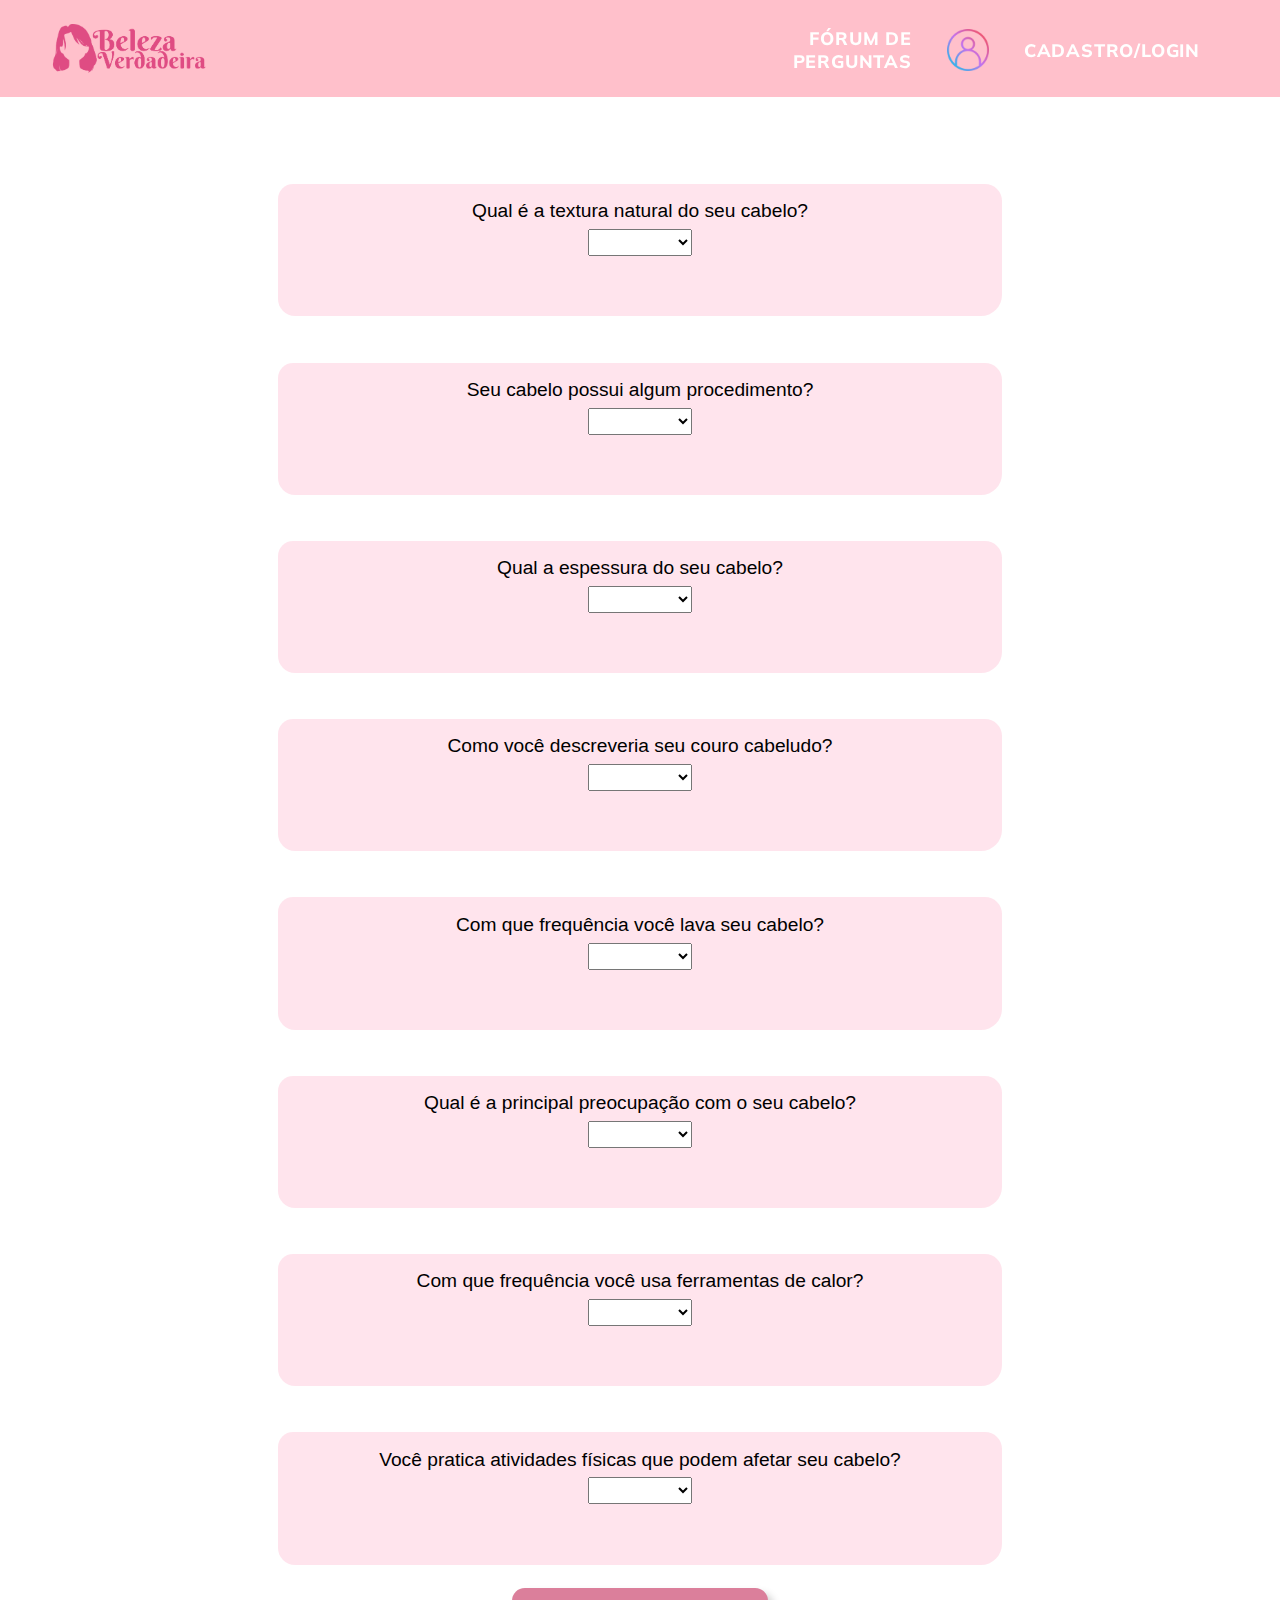
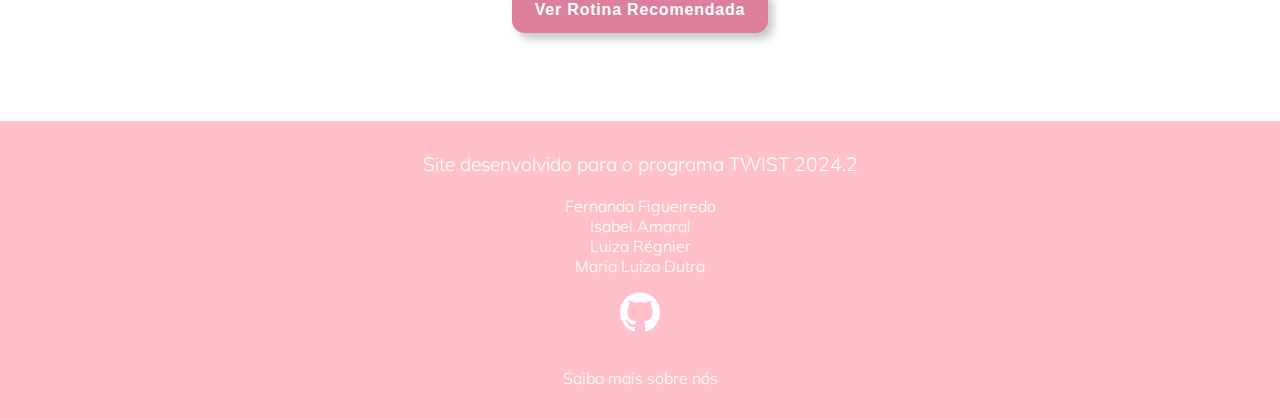
<file: form.html>
<!DOCTYPE html>
<html lang="pt-br">
<head>
    <meta charset="UTF-8">
    <meta name="viewport" content="width=device-width, initial-scale=1.0">
    <title>Beleza Verdadeira</title>
    <style> body, a, a:hover { cursor:url('/img/cursor.png'), auto }</style>
    <link rel="stylesheet" href="styles/styleGeral.css">
    <link rel="stylesheet" href="styles/styleForm.css">
    <script src="scripts/form.js"></script>
    <link rel="shortcut icon" href="img/logo2.png" type="image/x-icon">
    <script src="scripts/sparkle.js"></script>

</head>
<body>
    <div id="conteudo">
        <header id="header"></header>
        <nav id="nav">
            <div id="logoDiv">
                <a href="index.html" id="homeLink"><img src="img/logo.png" alt="Logo do site" id="imgLogo"></a>
            </div>
            <div id="restoDiv">
                <a href="forum.html"id="forumLink">FÓRUM DE PERGUNTAS</a>
                <a href="perfilUsuario.html" id="usuarioLink"><img src="img/usuario2.png" alt="Ícone usuário básico" id="imgUsuario"></a>
                <a href="loginCadastro.html" id="loginCadastroLink">CADASTRO/LOGIN</a>
            </div>
        </nav>

        <form id="formulario-rotina">
            <div class ="pergunta">
                <label>Qual é a textura natural do seu cabelo?</label>
                <br>
                <select id="textura" required>
                    <option value="blank"></option>
                    <option value="Liso">Liso</option>
                    <option value="Ondulado">Ondulado</option>
                    <option value="Cacheado">Cacheado</option>
                    <option value="Crespo">Crespo</option>
                </select>
            </div>
            <div class ="pergunta">
                <label>Seu cabelo possui algum procedimento?</label>
                <br>
                <select id="procedimento" required>
                    <option value="blank"></option>
                    <option value="Natural">Natural</option>
                    <option value="Com Luzes">Com Luzes</option>
                    <option value="Colorido">Colorido</option>
                    <option value="Alisado">Alisado</option>
                </select>
            </div>
            <div class ="pergunta">
                <label>Qual a espessura do seu cabelo?</label>
                <br>
                <select id="espessura" required>
                    <option value="blank"></option>
                    <option value="Fino">Fino</option>
                    <option value="Médio">Médio</option>
                    <option value="Grosso">Grosso</option>
                </select>
            </div>
            <div class ="pergunta">
                <label>Como você descreveria seu couro cabeludo?</label>
                <br>
                <select id="couroCabeludo" required>
                    <option value="blank"></option>
                    <option value="Oleoso">Oleoso</option>
                    <option value="Seco">Seco</option>
                    <option value="Saudável">Saudável</option>
                    <option value="Descamação">Com Descamação</option>
                </select>
            </div>
            <div class ="pergunta">
                <label>Com que frequência você lava seu cabelo?</label>
                <br>
                <select id="frequencia" required>
                    <option value="blank"></option>
                    <option value="Todo dia">Todo dia</option>
                    <option value="4 a 6 dias">4 a 6 dias</option>
                    <option value="1 a 3 dias">1 a 3 dias</option>
                </select>
            </div>
            <div class ="pergunta">
                <label>Qual é a principal preocupação com o seu cabelo?</label>
                <br>
                <select id="preocupacao" required>
                    <option value="blank"></option>
                    <option value="Queda de cabelo">Queda de cabelo</option>
                    <option value="Ressecamento">Ressecamento</option>
                    <option value="Opacidade">Opacidade</option>
                    <option value="Elasticidade">Elasticidade</option>
                    <option value="Frizz">Frizz</option>
                </select>
            </div>
            <div class ="pergunta">
                <label>Com que frequência você usa ferramentas de calor?</label>
                <br>
                <select id="ferramentasCalor" required>
                    <option value="blank"></option>
                    <option value="Nunca">Nunca</option>
                    <option value="Todos os dias">Todos os dias</option>
                    <option value="4 a 6 dias">4 a 6 dias</option>
                    <option value="1 a 3 dias">1 a 3 dias</option>
                </select>
            </div>
            <div class ="pergunta">
                <label>Você pratica atividades físicas que podem afetar seu cabelo?</label>
                <br>
                <select id="atividadesFisicas" required>
                    <option value="blank"></option>
                    <option value="Sim">Sim</option>
                    <option value="Não">Não</option>
                </select>
            </div>
            <button type="button" id="vaiRotina" >Ver Rotina Recomendada</button>
            <div id="resultadoRotina"></div>
        </form>

        
       
    <footer id="footer">
        <p id="footer-principal">Site desenvolvido para o programa TWIST 2024.2</p>
        <p id="footer-nomes">Fernanda Figueiredo <br>
            Isabel Amaral <br>
            Luiza Régnier <br>
            Maria Luiza Dutra</p>
        <a href="https://github.com/twistpucrio/cabelo" target="_blank"> <img src="img/github.png" alt="Logo do site GitHub" id="github-logo"></a>
        <p><a href="sobrenos.html" id="saiba-mais-link">Saiba mais sobre nós</a></p>
    </footer>
</body>
</html>
</file>
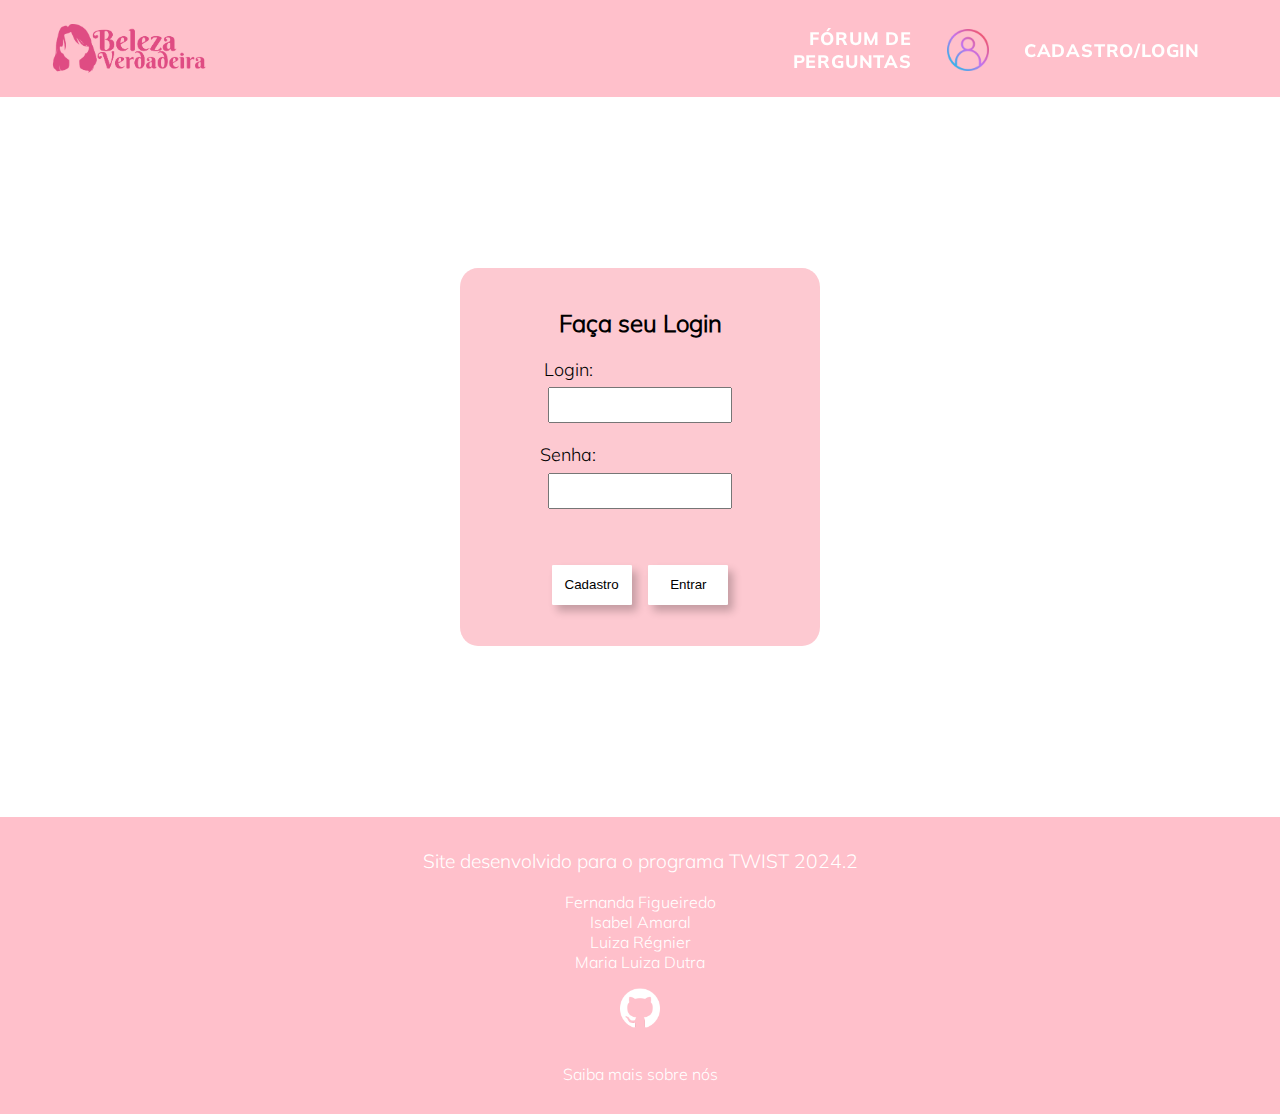
<file: loginCadastro.html>
<!DOCTYPE html>
<html lang="pt-br">
<head>
    <meta charset="UTF-8">
    <meta name="viewport" content="width=device-width, initial-scale=1.0">
    <title>Beleza Verdadeira</title>
    <style> body, a, a:hover { cursor:url('/img/cursor.png'), auto }</style>
    <link rel="stylesheet" href="styles/styleGeral.css">
    <link rel="stylesheet" href="styles/styleLoginCadastro.css">
    <script src="scripts/login.js"></script>
    <link rel="shortcut icon" href="img/logo2.png" type="image/x-icon">
    <script src="scripts/sparkle.js"></script>

</head>
<body>
    <div id="conteudo">
        <div class="modalSucesso" id="modalSucesso">
            <div id="modalSucessoInner">
                <h2 id="msgSucesso"> </h2>
                <button id="botaoVaiHome">Ir para Página Inicial</button>
            </div>
        </div>
        <div class="modal_login" id="modal_login">
                <div id="modal_login-inner">
                    <h2>Login inválido!</h2>
                    <button class="botaologinModal" id="botaoVolta">Tentar novamente</button>
                    <h3>Novo no site?</h3>
                    <button class="botaoCadastrar" id="botaoModalCadastro">Fazer cadastro</button>
                </div>
            </div>
        <header id="header"></header>
        <nav id="nav">
            <div id="logoDiv">
                <a href="index.html" id="homeLink"><img src="img/logo.png" alt="Logo do site" id="imgLogo"></a>
            </div>
            <div id="restoDiv">
                <a href="forum.html"id="forumLink">FÓRUM DE PERGUNTAS</a>
                <a href="perfilUsuario.html" id="usuarioLink"><img src="img/usuario2.png" alt="Ícone usuário básico" id="imgUsuario"></a>
                <a href="loginCadastro.html" id="loginCadastroLink">CADASTRO/LOGIN</a>
            </div>
        </nav>
        <section id="mainLogin">
            <div id="divLogin">

                <h2>Faça seu Login</h2>

                <form id="loginForm">
                    <label for="login" class="labelLogin">Login:</label>
                    <input type="text" id="login" name="login" class="inputLogin" required>
                    <br><br>
                    <label for="senha" class="labelLogin">Senha:</label>
                    <input type="password" id="senha" name="senha" class="inputLogin" required>
                    <br>
                    <p id="mensagemSenhaLogin" class="mensagemSenhaErrada"></p>
                    <br><br>
                    <button type="button" id="fazerCadastro">Cadastro</button>
                    <button id="enterLogin" >Entrar</button>
                </form>
            </div>
            <div id="divCadastro" style="display:none">
                <h2>Cadastro:</h2>
                <form id="cadastroForm">
                    <label for="loginCadastro" class="labelLogin">Usuário:</label>
                    <input type="text" id="loginCadastro" name="loginCadastro" class="inputLogin" required>
                    <br>
                    <span id="mensagemLogin" class="mensagem"></span>
                    <br><br>
                    <label for="emailCadastro" class="labelLogin">Email:</label>
                    <input type="text" id="emailCadastro" name="emailCadastro" class="inputLogin" required>
                    <br>
                    <span id="mensagemEmail" class="mensagem"></span>
                    <br><br>
                    <label for="senhaCadastro" class="labelLogin">Senha:</label>
                    <input type="password" id="senhaCadastro" name="senhaCadastro" class="inputLogin" required>
                    <br>
                    <span id="spanInutil" class="mensagem"></span>
                    <br><br>
                    <label for="senhaVerificacaoCadastro" class="labelVerificaSenha">Verificação de Senha:</label>
                    <input type="password" id="senhaVerificacaoCadastro" name="senhaVerificacaoCadastro" class="inputLogin" required>
                    <br>
                    <span id="mensagemSenha" class="mensagem"></span>
                    <br><br>
                    <button id="enterCadastro">Entrar</button>
                </form>

            </div>
        </section>
        <footer id="footer">
            <p id="footer-principal">Site desenvolvido para o programa TWIST 2024.2</p>
            <p id="footer-nomes">Fernanda Figueiredo <br>
            Isabel Amaral <br>
            Luiza Régnier <br>
            Maria Luiza Dutra</p>
            <a href="https://github.com/twistpucrio/cabelo" target="_blank"> <img src="img/github.png" alt="Logo do site GitHub" id="github-logo"></a>
            <p><a href="sobrenos.html" id="saiba-mais-link">Saiba mais sobre nós</a></p>
        </footer>
    </div>
</body>
</html>
</file>
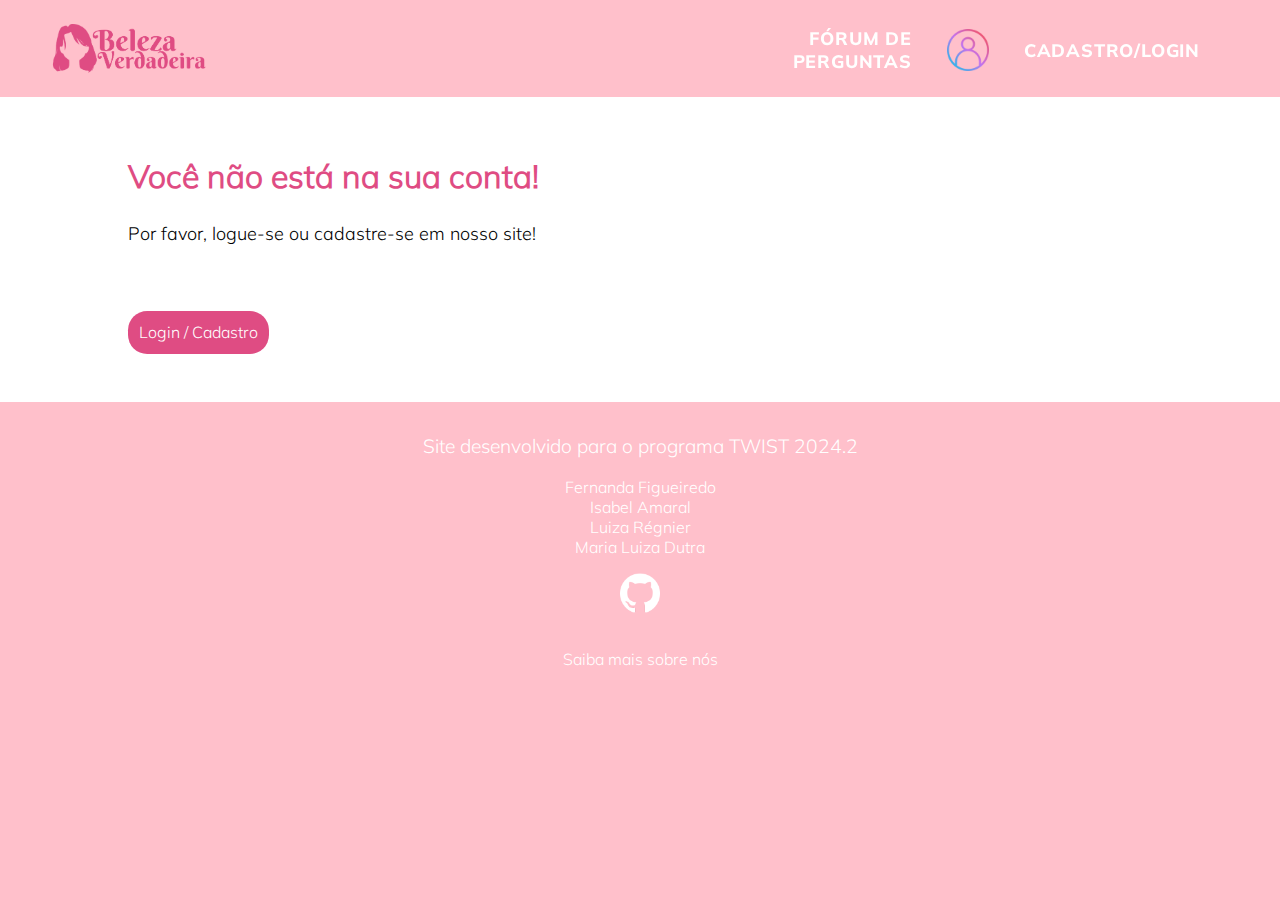
<file: perfilUsuario.html>
<!DOCTYPE html>
<html lang="pt-br">
<head>
    <meta charset="UTF-8">
    <meta name="viewport" content="width=device-width, initial-scale=1.0">
    <title>Beleza Verdadeira</title>
    <style> body, a, a:hover { cursor:url('/img/cursor.png'), auto }</style>
    <link rel="stylesheet" href="styles/styleGeral.css">
    <link rel="stylesheet" href="styles/styleUsuario.css">
    <script src="scripts/perfil.js"></script>
    <link rel="shortcut icon" href="img/logo2.png" type="image/x-icon">
    <script src="scripts/sparkle.js"></script>

</head>
<body>
    <div id="conteudo">
        <header id="header"></header>
        <nav id="nav">
            <div id="logoDiv">
                <a href="index.html" id="homeLink"><img src="img/logo.png" alt="Logo do site" id="imgLogo"></a>
            </div>
            <div id="restoDiv">
                <a href="forum.html"id="forumLink">FÓRUM DE PERGUNTAS</a>
                <a href="perfilUsuario.html" id="usuarioLink"><img src="img/usuario2.png" alt="Ícone usuário básico" id="imgUsuario"></a>
                <a href="loginCadastro.html" id="loginCadastroLink">CADASTRO/LOGIN</a>
            </div>
        </nav>
        <section id="main">
            <div id="cronogramaUsuario">
                
                
            </div>
        </section>
        <footer id="footer">
            <p id="footer-principal">Site desenvolvido para o programa TWIST 2024.2</p>
            <p id="footer-nomes">Fernanda Figueiredo <br>
            Isabel Amaral <br>
            Luiza Régnier <br>
            Maria Luiza Dutra</p>
            <a href="https://github.com/twistpucrio/cabelo" target="_blank"> <img src="img/github.png" alt="Logo do site GitHub" id="github-logo"></a>
            <p><a href="sobrenos.html" id="saiba-mais-link">Saiba mais sobre nós</a></p>
        </footer>
    </div>
</body>
</html>
</file>
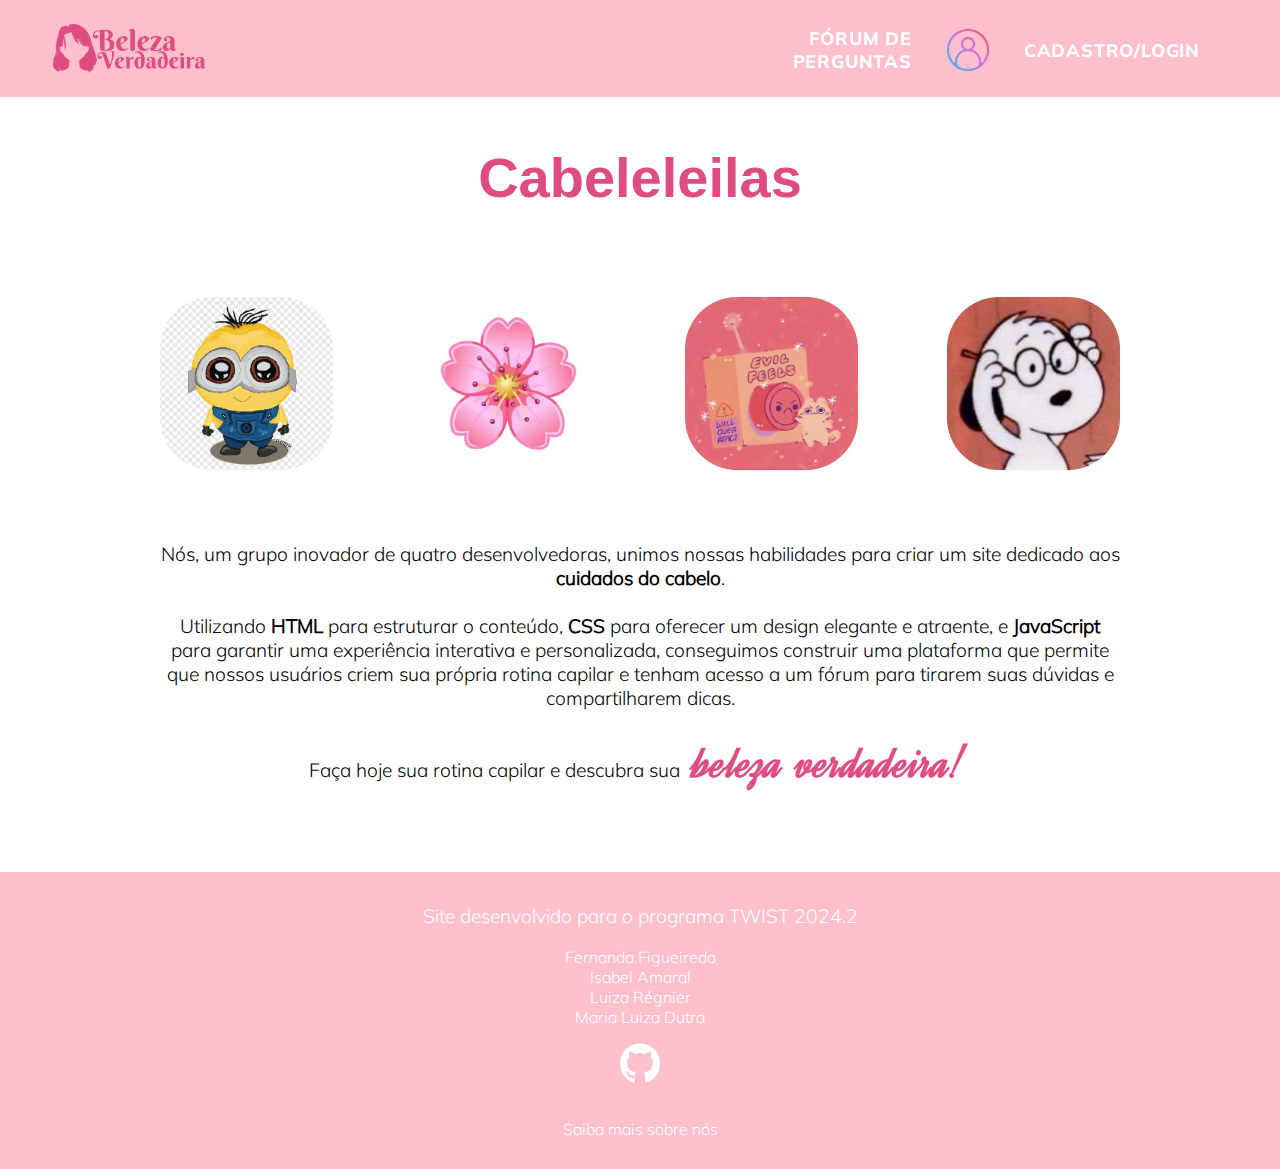
<file: sobrenos.html>
<!DOCTYPE html>
<html lang="pt-br">
<head>
    <meta charset="UTF-8">
    <meta name="viewport" content="width=device-width, initial-scale=1.0">
    <title>Beleza Verdadeira</title>
    <style> body, a, a:hover { cursor:url('/img/cursor.png'), auto }</style>
    <link rel="stylesheet" href="styles/styleGeral.css">
    <link rel="stylesheet" href="styles/styleSobreNos.css">
    <link rel="shortcut icon" href="img/logo2.png" type="image/x-icon">
    <script src="scripts/sparkle.js"></script>

</head>
<body>
    <div id="conteudo">
        <header id="header"></header>
        <nav id="nav">
            <div id="logoDiv">
                <a href="index.html" id="homeLink"><img src="img/logo.png" alt="Logo do site" id="imgLogo"></a>
            </div>
            <div id="restoDiv">
                <a href="forum.html"id="forumLink">FÓRUM DE PERGUNTAS</a>
                <a href="perfilUsuario.html" id="usuarioLink"><img src="img/usuario2.png" alt="Ícone usuário básico" id="imgUsuario"></a>
                <a href="loginCadastro.html" id="loginCadastroLink">CADASTRO/LOGIN</a>
            </div>
        </nav>
        <section id="main">
            <div id="titulo-sobre-nos">
                <h1 id="titulo-donas">Cabele<strong id="leilas">leilas</strong></h1>
            </div>
            <div id="imagens-sobre">
                <img src="img/fe.png" alt="fernanda como um minion fofinho olhando para cima com olhos brilhantes" title="Icon Github Fernanda">
                <img src="img/bel.jfif" alt="isabel como uma flor rosa muito bonita" title="Icon Github Isabel">
                <img src="img/lu.jfif" alt="luiza como um gatinho desenhado muito pequeno do tamanho de uma caixinha de suco, que possui escrito na parte frontal 'evil feels' e na parte lateral 'will overreact'" title="Icon Github Luiza">
                <img src="img/malu.jfif" alt="malu como esnupi de óculos com fundo avermelhado" title="Icon Github Malu">
            </div>

            <p id="paragrafo-sobre">
                Nós, um grupo inovador de quatro desenvolvedoras, unimos nossas habilidades para criar um site dedicado aos <strong>cuidados do cabelo</strong>. <br> <br>
                Utilizando <strong>HTML</strong> para estruturar o conteúdo, <strong>CSS</strong> para oferecer um design elegante e atraente, e <strong>JavaScript</strong> para garantir uma experiência interativa e personalizada, 
                conseguimos construir uma plataforma que permite que nossos usuários criem sua própria rotina capilar e tenham acesso a um fórum para tirarem suas dúvidas e compartilharem dicas.
                <br> <br> 
                Faça hoje sua rotina capilar e descubra sua <strong id="fraseLogo">beleza verdadeira!</strong>
            </p>
        </section>
        <footer id="footer">
            <p id="footer-principal">Site desenvolvido para o programa TWIST 2024.2</p>
            <p id="footer-nomes">Fernanda Figueiredo <br>
            Isabel Amaral <br>
            Luiza Régnier <br>
            Maria Luiza Dutra</p>
            <a href="https://github.com/twistpucrio/cabelo" target="_blank"> <img src="img/github.png" alt="Logo do site GitHub" id="github-logo"></a>
            <p><a href="sobrenos.html" id="saiba-mais-link">Saiba mais sobre nós</a></p>
        </footer>
    </div>
</body>
</html>
</file>
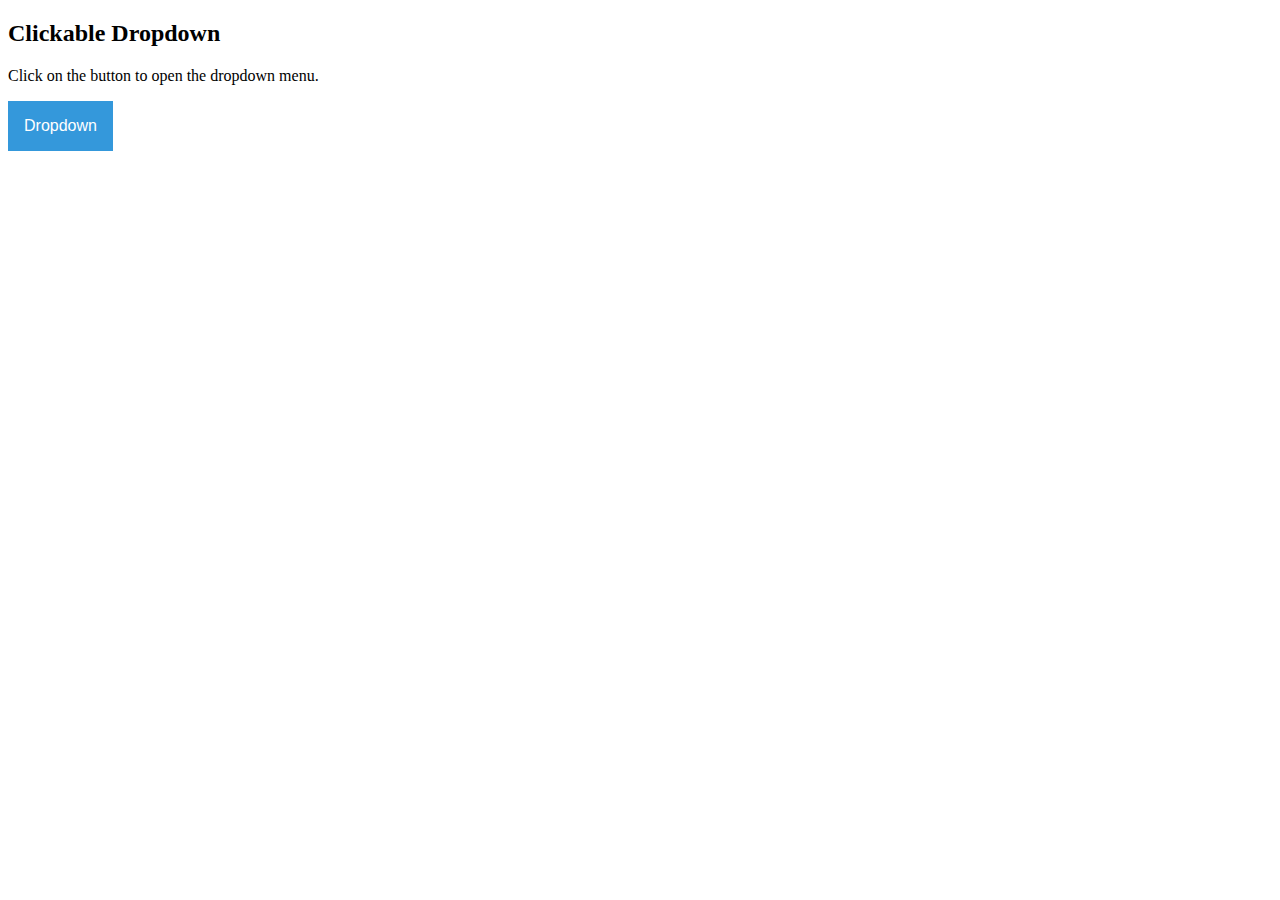
<file: testeDropdown.html>
<!DOCTYPE html>
<html>
<head>
<meta name="viewport" content="width=device-width, initial-scale=1">
<style>
.dropbtn {
  background-color: #3498DB;
  color: white;
  padding: 16px;
  font-size: 16px;
  border: none;
  cursor: pointer;
}

.dropbtn:hover, .dropbtn:focus {
  background-color: #2980B9;
}

.dropdown {
  position: relative;
  display: inline-block;
}

.dropdown-content {
  display: none;
  position: absolute;
  background-color: #f1f1f1;
  min-width: 160px;
  overflow: auto;
  box-shadow: 0px 8px 16px 0px rgba(0,0,0,0.2);
  z-index: 1;
}

.dropdown-content a {
  color: black;
  padding: 12px 16px;
  text-decoration: none;
  display: block;
}

.dropdown a:hover {background-color: #ddd;}

.show {display: block;}
</style>

</head>
<body style="background-color:white;">

<h2>Clickable Dropdown</h2>
<p>Click on the button to open the dropdown menu.</p>

<div class="dropdown">
  <button onclick="myFunction()" class="dropbtn">Dropdown</button>
  
  <div id="myDropdown" class="dropdown-content">
    <a href="#home">Home</a>
    <a href="#about">About</a>
    <a href="#contact">Contact</a>
  </div>
  
</div>



<script>
/* When the user clicks on the button, 
toggle between hiding and showing the dropdown content */
function myFunction() {
  document.getElementById("myDropdown").classList.toggle("show");
}

// Close the dropdown if the user clicks outside of it
window.onclick = function(event) {
}
</script>

</body>
</html>
</file>
<file: styles/styleGeral.css>
@font-face {
    font-family: 'mulish';
    src: url('../fonts/Mulish-Light.ttf');
}

@font-face {
    font-family: 'mulishbold';
    src: url('../fonts/Mulish-ExtraBold.ttf');
}

body {
    margin: 0 auto;
    background-color: pink;
    font-family: "mulish";
    caret-color: pink;
}

#conteudo {
    background-color: #ffffff;
}

/* parte da nav */
#nav{
    width: 100%;
    background-color: pink;
    transition: background-color 0.3s ease; 
    padding-top: 0.2rem;
    display: flex;
    align-items:center;
    z-index: 1000;
    justify-content: space-between;
}

#nav a {
    color: white;
    text-decoration: none;
    font-size: large;
    padding-left: 1rem;
    padding-right: 1rem;
    font-family: 'mulishbold';
    font-weight: bolder;
    letter-spacing: 0.05rem;

    background-image: linear-gradient(
    to right,
    #DF4C83,
    #DF4C83 50%,
    #ffffff 50%
    );
    background-size: 200% 100%;
    background-position: -100%;
    -webkit-background-clip: text;
    -webkit-text-fill-color: transparent;
    transition: all 0.3s ease-in-out;
}

#nav a:hover {
    background-position: 0;
    cursor: pointer;
}

#imgLogo{
    width: 10rem;
    height: auto;
    padding: 1rem 2rem;
    box-sizing: initial;
    transition: 0.3s transform ease-in-out;
}

#imgLogo:hover{
    transform: scale(1.1);
}

#imgUsuario{
    width: 3rem;
    height: auto;
    transition: 0.2s transform ease-in-out;
}

#imgUsuario:hover {
    transform: scale(1.1);
}

#forumLink{
    text-align: right;
}

#usuarioLink{
    text-align: center;
    display: flex;
}

#logoDiv{
    width: 62%;
}

#restoDiv{
    width: 40%;
    display: flex;
    justify-content: flex-end;
    align-items: center;
    padding-right: 4rem;
}

/* fim nav */

/* footer */
#footer {
    background-color:pink;
    color: white;
    text-align: center;
    padding-top: 1%;
    padding-bottom: 0.7%;
    font-family: 'Mulish', Arial, sans-serif;

}

#footer-principal {
    font-size:larger;
}

#footer-nomes {
    font-size:medium;
}

#github-logo {
    width: 2.5em;
    margin-bottom: 1em;
    transition: transform .2s ease-in-out;
    filter: brightness(200%);
}

#github-logo:hover {
    transform: scale(1.3);
}

#saiba-mais-link {
    text-decoration: none;
    color: white;
    box-shadow: inset 0 0 0 0 white;
    margin: 0 -.20rem;
    padding: 0 .20rem;
    border-radius: 0.5em;
    transition: color .4s ease-in, box-shadow .6s ease-in;
}

#saiba-mais-link:hover {
    box-shadow: inset 15em 0 0 0 white;
    color: #DF4C83;
    font-weight: bold;
}

/* fim footer */
</file>
<file: styles/styleForm.css>
.pergunta{
    width: 60%;
    height: 100px;
    text-align: center;
    margin: 2%;
    background-color: rgba(255, 223, 234, 0.842);
    padding:  1.4%;
    transition: transform 0.4s ease;
    border-radius:15px 17px 21px ;
}

.pergunta:hover{
    transform: scale(1.07);  
    box-shadow: 7px 8px 10px rgba(0, 0, 0.1, 0.226);
}


label{
    font-size: larger;
    font-family:'Lucida Sans', 'Lucida Sans Regular', 'Lucida Grande', 'Lucida Sans Unicode', Geneva, Verdana, sans-serif
}

select{
 margin-bottom: 1%;   
 margin-top: 1%;
 width: 15%;
 height: 27px;
 font-size: medium;
}

#formulario-rotina{
    margin: 5%;
    text-align: center;
    display: flex;
    flex-wrap: nowrap;
    align-content: center;
    justify-content: center;
    align-items: center;
    flex-direction: column;
}



#vaiRotina{
    font-family:'Lucida Sans', 'Lucida Sans Regular', 'Lucida Grande', 'Lucida Sans Unicode', Geneva, Verdana, sans-serif;
    font-weight: bolder;
    font-size: medium;
    border: 0;
    letter-spacing: 0.05em;
    border-radius: 0.8em;
    color: #ffffff;
    background-color: #db7f9b;
    text-align: center;
    cursor: pointer;
    font-size: medium;
    width: 16rem;
    height: 2.8rem;
    overflow: hidden;
    margin-bottom: 1.5rem;

    box-shadow: 5px 6px 8px rgba(0, 0, 0, 0.226);
    transition: transform 0.3s ease;
}

#vaiRotina:hover{
    transform: scale(1.06);  
}
#vaiRotina:active{
    transform: scale(0.95); 
    box-shadow: 2px 5px 6px rgba(0, 0, 0, 0.226);
}

#resultadoRotina{
    font-size: 150%;
    color:red;
    font-weight: bold;
   
}
</file>
<file: styles/styleLoginCadastro.css>
.modalSucesso{
    opacity: 0;
    position: fixed;
    top: 0;
    left: 0;
    right: 0;
    bottom: 0;
    transition: all 0.3s ease-in-out;
    z-index: -1;
    display: flex;
    align-items: center;
    justify-content: center;
    text-align: center;
}

#modalSucesso{
    background-color: #fca2c042;
}

#modal_login{
    background-color: #fca2c042;
}
.modal_login{
    opacity: 0;
    position: fixed;
    top: 0;
    left: 0;
    right: 0;
    bottom: 0;
    transition: all 0.3s ease-in-out;
    z-index: -1;
    display: flex;
    align-items: center;
    justify-content: center;
    text-align: center;
}
.modalSucesso.open{
    opacity: 1;
    z-index: 999;
}
.modal_login.open{
    opacity: 1;
    z-index: 999;
}

.modalSucesso h2{
    font-family:'Lucida Sans', 'Lucida Sans Regular', 'Lucida Grande', 'Lucida Sans Unicode', Geneva, Verdana, sans-serif;
    text-align: center;
    color: #FFFFFF;
    margin-bottom: 2.5rem;
}



.modal_login h2{
    font-family:'Lucida Sans', 'Lucida Sans Regular', 'Lucida Grande', 'Lucida Sans Unicode', Geneva, Verdana, sans-serif;
    text-align: center;
    color: #FFFFFF;
    margin-bottom: 1.4rem;
}

#modalSucessoInner{
	width: 20%;
	height: 30%;
	border-radius: 2rem;
	justify-items: center;
    display: block;
    align-content: center;
	padding: 1%;
    background-color: #f19dbd;
}

#modal_login-inner{
	width: 20%;
	height: 30%;
	border-radius: 2rem;
	justify-items: center;
    display: block;
    align-content: center;
	padding: 1%;
    background-color: #f19dbd;
}

#botaoVolta{
    font-family:'Lucida Sans', 'Lucida Sans Regular', 'Lucida Grande', 'Lucida Sans Unicode', Geneva, Verdana, sans-serif;
    font-weight: bolder;
    border: 0;
    letter-spacing: 0.05em;
    border-radius: 0.8em;
    color: #250c19;
    background-color: #FFFFFF;
    text-align: center;
    cursor: pointer;
    font-size: medium;
    width: 13rem;
    height: 2.6rem;
    overflow: hidden;
    margin-bottom: 1.5rem;
    box-shadow: 5px 6px 8px rgba(0, 0, 0, 0.226);
    transition: transform 0.3s ease;
}

#botaoVolta:hover{
    transform: scale(1.06);  
}
#botaoVolta:active{
    transform: scale(0.95); 
    box-shadow: 2px 5px 6px rgba(0, 0, 0, 0.226);
}

#botaoVaiHome{
    font-family:'Lucida Sans', 'Lucida Sans Regular', 'Lucida Grande', 'Lucida Sans Unicode', Geneva, Verdana, sans-serif;
    font-weight: bolder;
    border: 0;
    letter-spacing: 0.05em;
    border-radius: 0.8em;
    color: #250c19;
    background-color: #FFFFFF;
    text-align: center;
    cursor: pointer;
    font-size: medium;
    width: 13rem;
    height: 2.6rem;
    overflow: hidden;
    margin-bottom: 1.5rem;
    box-shadow: 5px 6px 8px rgba(0, 0, 0, 0.226);
    transition: transform 0.3s ease;
}

#botaoVaiHome:hover{
    transform: scale(1.06);  
}
#botaoVaiHome:active{
    transform: scale(0.95); 
    box-shadow: 2px 5px 6px rgba(0, 0, 0, 0.226);
}

#botaoModalCadastro{
    font-family:'Lucida Sans', 'Lucida Sans Regular', 'Lucida Grande', 'Lucida Sans Unicode', Geneva, Verdana, sans-serif;
    font-weight: bolder;
    border: 0;
    letter-spacing: 0.05em;
    border-radius: 0.8em;
    color: #250c19;
    background-color: #FFFFFF;
    text-align: center;
    cursor: pointer;
    font-size: medium;
    width: 13rem;
    height: 2.6rem;
    overflow: hidden;
    margin-bottom: 1.5rem;
    box-shadow: 5px 6px 8px rgba(0, 0, 0, 0.226);
    transition: transform 0.3s ease;
}

#botaoModalCadastro:hover{
    transform: scale(1.06);  
}
#botaoModalCadastro:active{
    transform: scale(0.95); 
    box-shadow: 2px 5px 6px rgba(0, 0, 0, 0.226);
}

#mainLogin {
    justify-content: center; 
    align-items: center; 
    height: 80vh;
    display: flex;
    align-content: stretch;
    flex-direction: column-reverse;   
}

#divLogin {
    margin: 2%; 
    padding: 20px; 
    height: 47%;
    width: 25%; 
    background-color: rgb(253, 201, 209);
    border-radius: 5%;
    text-align:center;
}

#divCadastro{
    margin: 2%; 
    padding: 20px; 
    height: 75%; 
    width: 25%; 
    background-color: rgb(253, 201, 209);
    border-radius: 5%;
    text-align:center;
}

#enterLogin{    
    width: 25%;
    height: 40px;
    background-color: #FFFFFF;
    box-shadow: 5px 6px 8px rgba(0, 0, 0, 0.226);
    transition: transform 0.3s ease;
    border:none;
    border-radius:2%;
    cursor: pointer;
}

#fazerCadastro{
    margin-right: 4%;
    width: 25%;
    height: 40px;
    background-color: #FFFFFF;
    box-shadow: 5px 6px 8px rgba(0, 0, 0, 0.226);
    transition: transform 0.3s ease;
    border:none;
    border-radius:2%;
    cursor: pointer;
}

#fazerCadastro:hover{
    transform: scale(1.06);  
}
#fazerCadastro:active{
    transform: scale(0.95); 
    box-shadow: 2px 5px 6px rgba(0, 0, 0, 0.226);
}

#enterLogin:hover{
    transform: scale(1.06);  
}
#enterLogin:active{
    transform: scale(0.95); 
    box-shadow: 2px 5px 6px rgba(0, 0, 0, 0.226);
}

.inputLogin{
    margin-top: 2%;
    height: 30px;
    width: 55%;
}

.labelLogin{
    font-size: large;
    display: block;
    width: 55%;
}

.labelVerificaSenha{
    font-size: large;
    display: block;
    width: 80%;
}

#enterCadastro{
    border: none;
    width: 27%;
    height: 40px;
    background-color: #FFFFFF;
    box-shadow: 5px 6px 8px rgba(0, 0, 0, 0.226);
    transition: transform 0.3s ease;
    border-radius:2%;
    cursor: pointer;
}

#enterCadastro:hover{
    transform: scale(1.06);  
}

#enterCadastro:active{
    transform: scale(0.95); 
    box-shadow: 2px 5px 6px rgba(0, 0, 0, 0.226);
}

.mensagem{
    margin-bottom: 0%;
    color: #d61717;
}

.mensagemSenhaErrada{
    animation: wiggle 2s linear infinite;
    margin-bottom: 0%;
    color: #d61717;
}


@keyframes wiggle {
    0%, 7% {
      transform: rotateZ(0);
    }
    15% {
      transform: rotateZ(-10deg);
    }
    20% {
      transform: rotateZ(5deg);
    }
    25% {
      transform: rotateZ(-5deg);
    }
    30% {
      transform: rotateZ(3deg);
    }
    35% {
      transform: rotateZ(-2deg);
    }
    40%, 100% {
      transform: rotateZ(0);
    }
  }
</file>
<file: styles/styleUsuario.css>
.tituloCronograma,.tipoRotina{
    padding-left: 8rem;
    font-size: xx-large;
    color: #DF4C83;

}

.avisoCronograma{
    padding-left: 8rem;
    font-size: medium;
    color:black;
}

#avisoPerfil{
    padding-left: 8rem;
    padding-top: 2rem;
    font-size: xx-large;
    color: #DF4C83;
}

#msgPerfil{
    padding: 0rem 0rem 3rem 8rem;
    font-size: large;
}

#tabelaEventos{
    text-align: center;
    display: flex;
    justify-content: center;
    align-items: center;
    margin: 2rem 4rem 4rem 4rem;
}

#tabelaEventos table{
    border: #DF4C83 solid 2px;
    padding: 0.5rem;
    border-radius: 2rem;
    font-size: large;
}

#tabelaCronograma th {
    border-bottom: 2px solid pink;
    text-align: center;
    padding: 0.3rem;
}

#tabelaCronograma td {
    border-bottom: 1px solid #ddd;
    text-align: center;
    padding: 1rem;
}

.ultimaLinha{
    border-bottom: none !important;
}

#btnDiv{
    margin: 0rem 3rem 3rem 8rem;
}

.btnForm{
    border: none;
    background-color: #DF4C83;
    font-size: medium;
    padding: 0.7rem;
    border-radius: 1.2rem;
    color: white;
    font-family: "mulish";
    margin-right: 2rem;
    cursor: pointer;
}

.semanaTabela{
    border-right: 1px solid #ddd;
}

.diaNada{
    color: grey;
}

.diaHidratacao{
    color: cornflowerblue;
    font-weight: bolder;
}

.diaHidratacao:hover{
    text-shadow: 0.1rem 0rem 0.4rem rgb(62, 114, 212),
                 -0.1rem 0rem 0.4rem rgb(62, 114, 212),
                 0rem 0.1rem 0.4rem rgb(62, 114, 212),
                 0rem -0.1rem 0.4rem rgb(62, 114, 212);
    color: white;
    cursor: pointer;
}

.diaNutricao{
    color: darkseagreen;
    font-weight: bolder;
}

.diaNutricao:hover{
    text-shadow: 0.1rem 0rem 0.4rem rgb(87, 151, 87),
                 -0.1rem 0rem 0.4rem rgb(87, 151, 87),
                 0rem 0.1rem 0.4rem rgb(87, 151, 87),
                 0rem -0.1rem 0.4rem rgb(87, 151, 87);
    color: white;
    cursor: pointer;
}

.diaReconstrucao{
    color: rgb(252, 77, 112);
    font-weight: bolder;
}

.diaReconstrucao:hover{
    text-shadow: 0.1rem 0rem 0.4rem rgb(206, 39, 72),
                 -0.1rem 0rem 0.4rem rgb(206, 39, 72),
                 0rem 0.1rem 0.4rem rgb(206, 39, 72),
                 0rem -0.1rem 0.4rem rgb(206, 39, 72);
    color: white;
    cursor: pointer;
}

.semanaTabelaUltimo{
    border-right: 1px solid #ddd;
    border-bottom: none !important;
}

.diaNadaUltimo{
    color: grey;
    border-bottom: none !important;
}

.diaHidratacaoUltimo{
    color: cornflowerblue;
    font-weight: bolder;
    border-bottom: none !important;
}

.diaHidratacaoUltimo:hover{
    text-shadow: 0.1rem 0rem 0.4rem rgb(62, 114, 212),
                 -0.1rem 0rem 0.4rem rgb(62, 114, 212),
                 0rem 0.1rem 0.4rem rgb(62, 114, 212),
                 0rem -0.1rem 0.4rem rgb(62, 114, 212);
    color: white;
    cursor: pointer;
}

.diaNutricaoUltimo{
    color: darkseagreen;
    font-weight: bolder;
    border-bottom: none !important;
}

.diaNutricaoUltimo:hover{
    text-shadow: 0.1rem 0rem 0.4rem rgb(87, 151, 87),
                 -0.1rem 0rem 0.4rem rgb(87, 151, 87),
                 0rem 0.1rem 0.4rem rgb(87, 151, 87),
                 0rem -0.1rem 0.4rem rgb(87, 151, 87);
    color: white;
    cursor: pointer;
}

.diaReconstrucaoUltimo{
    color: rgb(252, 77, 112);
    font-weight: bolder;
    border-bottom: none !important;
}

.diaReconstrucaoUltimo:hover{
    text-shadow: 0.1rem 0rem 0.4rem rgb(206, 39, 72),
                 -0.1rem 0rem 0.4rem rgb(206, 39, 72),
                 0rem 0.1rem 0.4rem rgb(206, 39, 72),
                 0rem -0.1rem 0.4rem rgb(206, 39, 72);
    color: white;
    cursor: pointer;
}

.btnForm:hover{
    background-color: #f56399;
    transform: translateY(-0.2rem);
    box-shadow: rgb(104, 76, 92) 0rem 0.2rem 0.3rem;
}

.btnForm:active, .btnForm:focus{
    background-color: #ce2c67;
    transform: translateY(0.2rem);
    box-shadow: none;
}

#tabelaProdutos{
    display: flex;
    justify-content: center;
    align-items: center;
}

@keyframes show {
    100% {
        opacity: 1;
        transform: none;
    }
}

#tabelaHidratacao{
    width: 30%;
    text-align: center;
    background-color: rgb(192, 212, 250);
    margin: 0rem 17rem 4rem 17rem;
    padding: 1.5rem;
    border-radius: 4rem;

    animation: show 600ms 100ms cubic-bezier(0.38, 0.97, 0.56, 0.76) forwards;
    opacity: 0;
    transform: rotateX(-90deg);
    transform-origin: top center;
}

.nutricaoProduto:hover{
    cursor: default;
    transform: scale(1.1);
    color: rgb(24, 146, 24);
}

#tabelaNutricao{
    width: 30%;
    text-align: center;
    background-color: rgb(198, 231, 198);
    margin: 0rem 17rem 4rem 17rem;
    padding: 1.5rem;
    border-radius: 4rem;

    animation: show 600ms 100ms cubic-bezier(0.38, 0.97, 0.56, 0.76) forwards;
    opacity: 0;
    transform: rotateX(-90deg);
    transform-origin: top center;
}

.hidratacaoProduto:hover{
    cursor: default;
    transform: scale(1.1);
    color: rgb(17, 87, 218);
}

#tabelaReconstrucao{
    width: 30%;
    text-align: center;
    background-color: rgb(255, 176, 192);
    margin: 0rem 17rem 4rem 17rem;
    padding: 1.5rem;
    border-radius: 4rem;

    animation: show 600ms 100ms cubic-bezier(0.38, 0.97, 0.56, 0.76) forwards;
    opacity: 0;
    transform: rotateX(-90deg);
    transform-origin: top center;
}

.reconstrucaoProduto:hover{
    cursor: default;
    transform: scale(1.1);
    color: rgb(221, 31, 69);
}

@keyframes hide {
    0% {
        opacity: 1;
        transform: none;
    }
    100% {
        opacity: 0;
        transform-origin: top center;
        transform: rotateX(-90deg);
    }
}

.sairElemento{
    animation: hide 450ms 50ms cubic-bezier(0.38, 0.97, 0.56, 0.76) backwards !important;
}
</file>
<file: styles/styleSobreNos.css>
@font-face {
    font-family: 'Dynalight';
    src: url('../fonts/Dynalight-Regular.ttf');
}
/* inicio sobre nós */
#imagens-sobre {
    display: flex;
    justify-content: space-between;
    align-items: center;
    margin: 3rem 10rem 4.5rem 10rem;
}

#imagens-sobre img {
    width: 18%;
    border-radius: 30%;
    transition: transform 0.3s ease-in-out;
}

#imagens-sobre img:hover {
    transform: scale(1.2);
}


#paragrafo-sobre {
    text-align: center;
    color: black;
    margin: 0 10rem 5rem 10rem;
    font-size: 1.2rem;
}

#titulo-sobre-nos {
    display: flex;
    justify-content: center;
    align-items: center;
}

#titulo-donas {
    text-align: center;
    font-weight: bolder;
    font-family: 'Franklin Gothic Medium', 'Arial Narrow', Arial, sans-serif;
    font-size: 3.5em;
    color: #DF4C83;
    margin: 2rem;
    padding: 1rem;
    height: 3.5rem;
}

#leilas:after {
    content: "";
    width: 0%;
    height: 2px;
    display: block;
    transition: all 0.3s ease;
    bottom: 90%;
    margin-left: 55%;

}

#titulo-donas:hover{
    #leilas{
        font-family: Cambria, Cochin, Georgia, Times, 'Times New Roman', serif;
        font-style: italic;
    }
    
    #leilas:after {
        width: 47%;
        height: 4px;
        background-color: #DF4C83;
    }

} 

#fraseLogo{
    margin: 0.5rem;
    font-family: 'Dynalight';
    color: #DF4C83;
    font-size: 3rem;
    letter-spacing: 0.08rem;
}

/* fim sobre nós */
</file>
